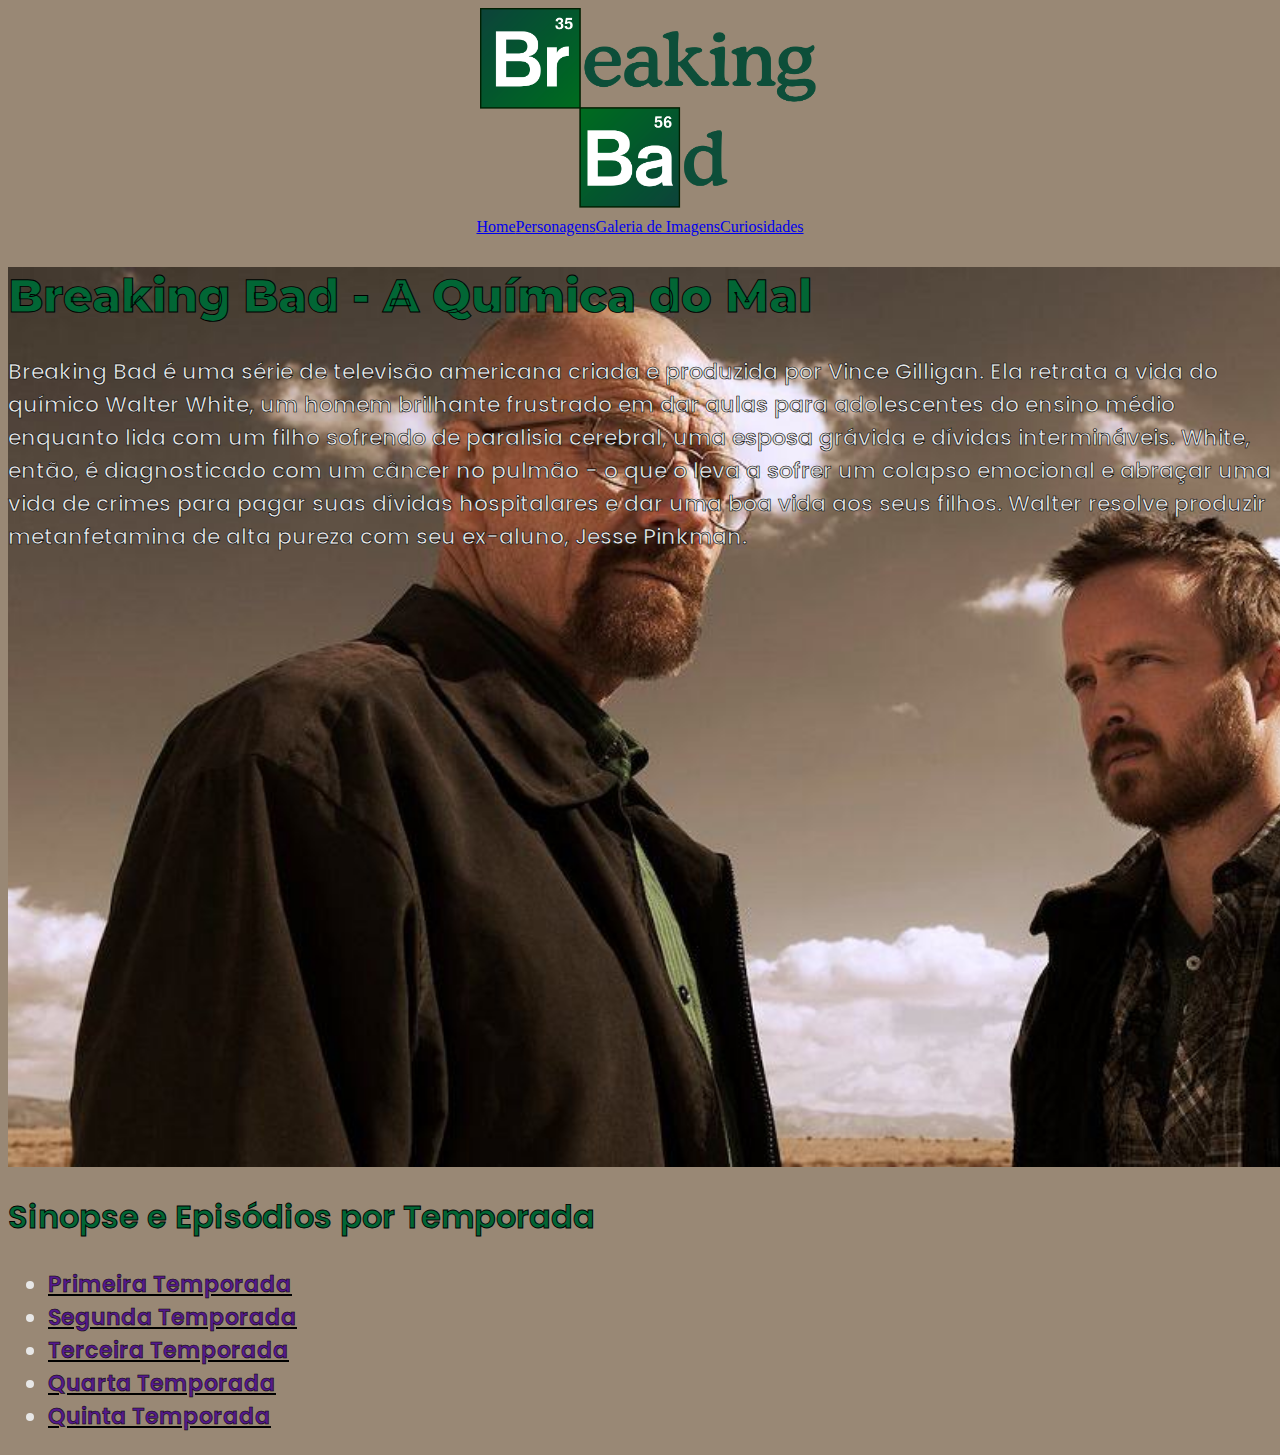
<file: index.html>
<!DOCTYPE html>
<html lang="pt-br">
<head>
    <meta charset="UTF-8">
    <meta name="viewport" content="width=device-width, initial-scale=1.0">
    <title>Breaking Bad</title>
    <link rel="stylesheet" href="assets/css/style.css">
</head>

<body>
    <div id="div-logo">
        <img src="assets/images/Breaking_Bad_logo.svg.png" alt="Logo Breaking Bad" id="logo">
    </div>

    <section id="secao-botoes">
        <div id="div-botoes">
            <!-- <button type="button">
                Home 
            </button>
            <button type="button">
                Apresentação
            </button>
            <button type="button">
                Personagens
            </button>
            <button type="button">
                Temporadas
            </button>
            <button type="button">
                Galeria
            </button>
            <button type="button">
                Curiosidades
            </button> -->

            <a href="index.html">Home</a>
            <a href="personagens.html">Personagens</a>
            <a href="galeria.html">Galeria de Imagens</a>
            <a href="curiosidades.html">Curiosidades</a>
        </div>
    </section>

    <header>
    <h1>Breaking Bad - A Química do Mal</h1>
    
    <p>Breaking Bad é uma série de televisão americana criada e produzida por Vince Gilligan.
     Ela retrata a vida do químico Walter White, um homem brilhante frustrado em dar aulas para adolescentes do ensino médio enquanto
     lida com um filho sofrendo de paralisia cerebral, uma esposa grávida e dívidas intermináveis. White, então, é diagnosticado com um câncer no pulmão - o que o leva a sofrer um colapso
     emocional e abraçar uma vida de crimes para pagar suas dívidas hospitalares e dar uma boa vida aos seus filhos.
     Walter resolve produzir metanfetamina de alta pureza com seu ex-aluno, Jesse Pinkman.
    </p>
    </header>

    
    <h2>Sinopse e Episódios por Temporada</h2>
    <ul>
        <li><a href="">Primeira Temporada</a></li>
        <li><a href="">Segunda Temporada</a></li>
        <li><a href="">Terceira Temporada</a></li>
        <li><a href="">Quarta Temporada</a></li>
        <li><a href="">Quinta Temporada</a></li>
    </ul>

    
    <!-- <img src="assets/images/Walter_White.png" alt="Walter White" height="300">
    <img src="assets/images/Skyler_White.png" alt="Skyler White" height="300">
    <img src="assets/images/Jesse_Pinkman.png" alt="Jesse Pinkman" height="300">
    <img src="assets/images/Hank_Schrader.webp" alt="Hand Schrader" height="300">
    <img src="assets/images/Gustavo_Fring.png" alt="Gustavo Fring" height="300">
    <img src="assets/images/Saul_Goodman.jpg" alt="Saul Goodman" height="300"> -->

</body>
</html>
</file>
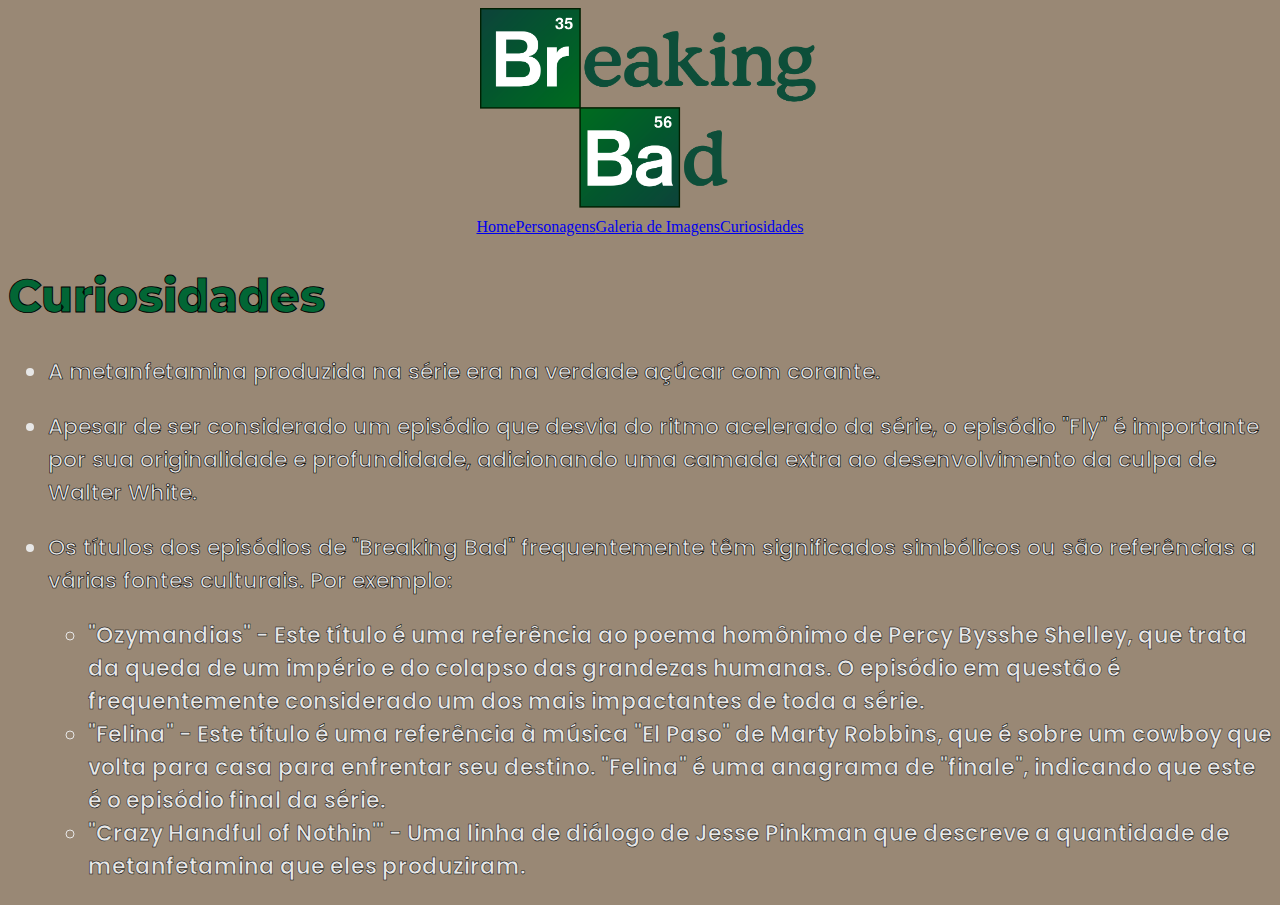
<file: curiosidades.html>
<!DOCTYPE html>
<html lang="en">
<head>
    <meta charset="UTF-8">
    <meta name="viewport" content="width=device-width, initial-scale=1.0">
    <title>Document</title>
    <link rel="stylesheet" href="assets/css/style.css">
</head>
<body>
    
    <div id="div-logo">
        <img src="assets/images/Breaking_Bad_logo.svg.png" alt="Logo Breaking Bad" id="logo">
    </div>

    <section id="secao-botoes">
        <div id="div-botoes">
            <!-- <button type="button">
                Home 
            </button>
            <button type="button">
                Apresentação
            </button>
            <button type="button">
                Personagens
            </button>
            <button type="button">
                Temporadas
            </button>
            <button type="button">
                Galeria
            </button>
            <button type="button">
                Curiosidades
            </button> -->

            <a href="index.html">Home</a>
            <a href="personagens.html">Personagens</a>
            <a href="galeria.html">Galeria de Imagens</a>
            <a href="curiosidades.html">Curiosidades</a>
        </div>
    </section>

    <h1>Curiosidades</h1>
    <ul>
        <li>
            <p>A metanfetamina produzida na série era na verdade açúcar com corante.</p>
        </li>
        <li>
            <p>Apesar de ser considerado um episódio que desvia do ritmo acelerado da série, o episódio "Fly" é importante por sua originalidade e profundidade, 
                adicionando uma camada extra ao desenvolvimento da culpa de Walter White.</p>
        </li>
        <li>
            <p>Os títulos dos episódios de "Breaking Bad" frequentemente têm significados simbólicos ou são referências a várias fontes culturais.
                Por exemplo: 
                <ul>
                    <li>"Ozymandias" - Este título é uma referência ao poema homônimo de Percy Bysshe Shelley, que trata da queda de um império e do colapso das grandezas humanas.
                         O episódio em questão é frequentemente considerado um dos mais impactantes de toda a série.
                    </li>
                    <li>
                        "Felina" - Este título é uma referência à música "El Paso" de Marty Robbins, que é sobre um cowboy que volta para casa para enfrentar seu destino. 
                        "Felina" é uma anagrama de "finale", indicando que este é o episódio final da série.
                    </li>
                    <li>
                    "Crazy Handful of Nothin'" - Uma linha de diálogo de Jesse Pinkman que descreve a quantidade de metanfetamina que eles produziram.
                    </li>
                </ul> 
            </p>
        </li>
        
    </ul>
    

</body>
</html>
</file>
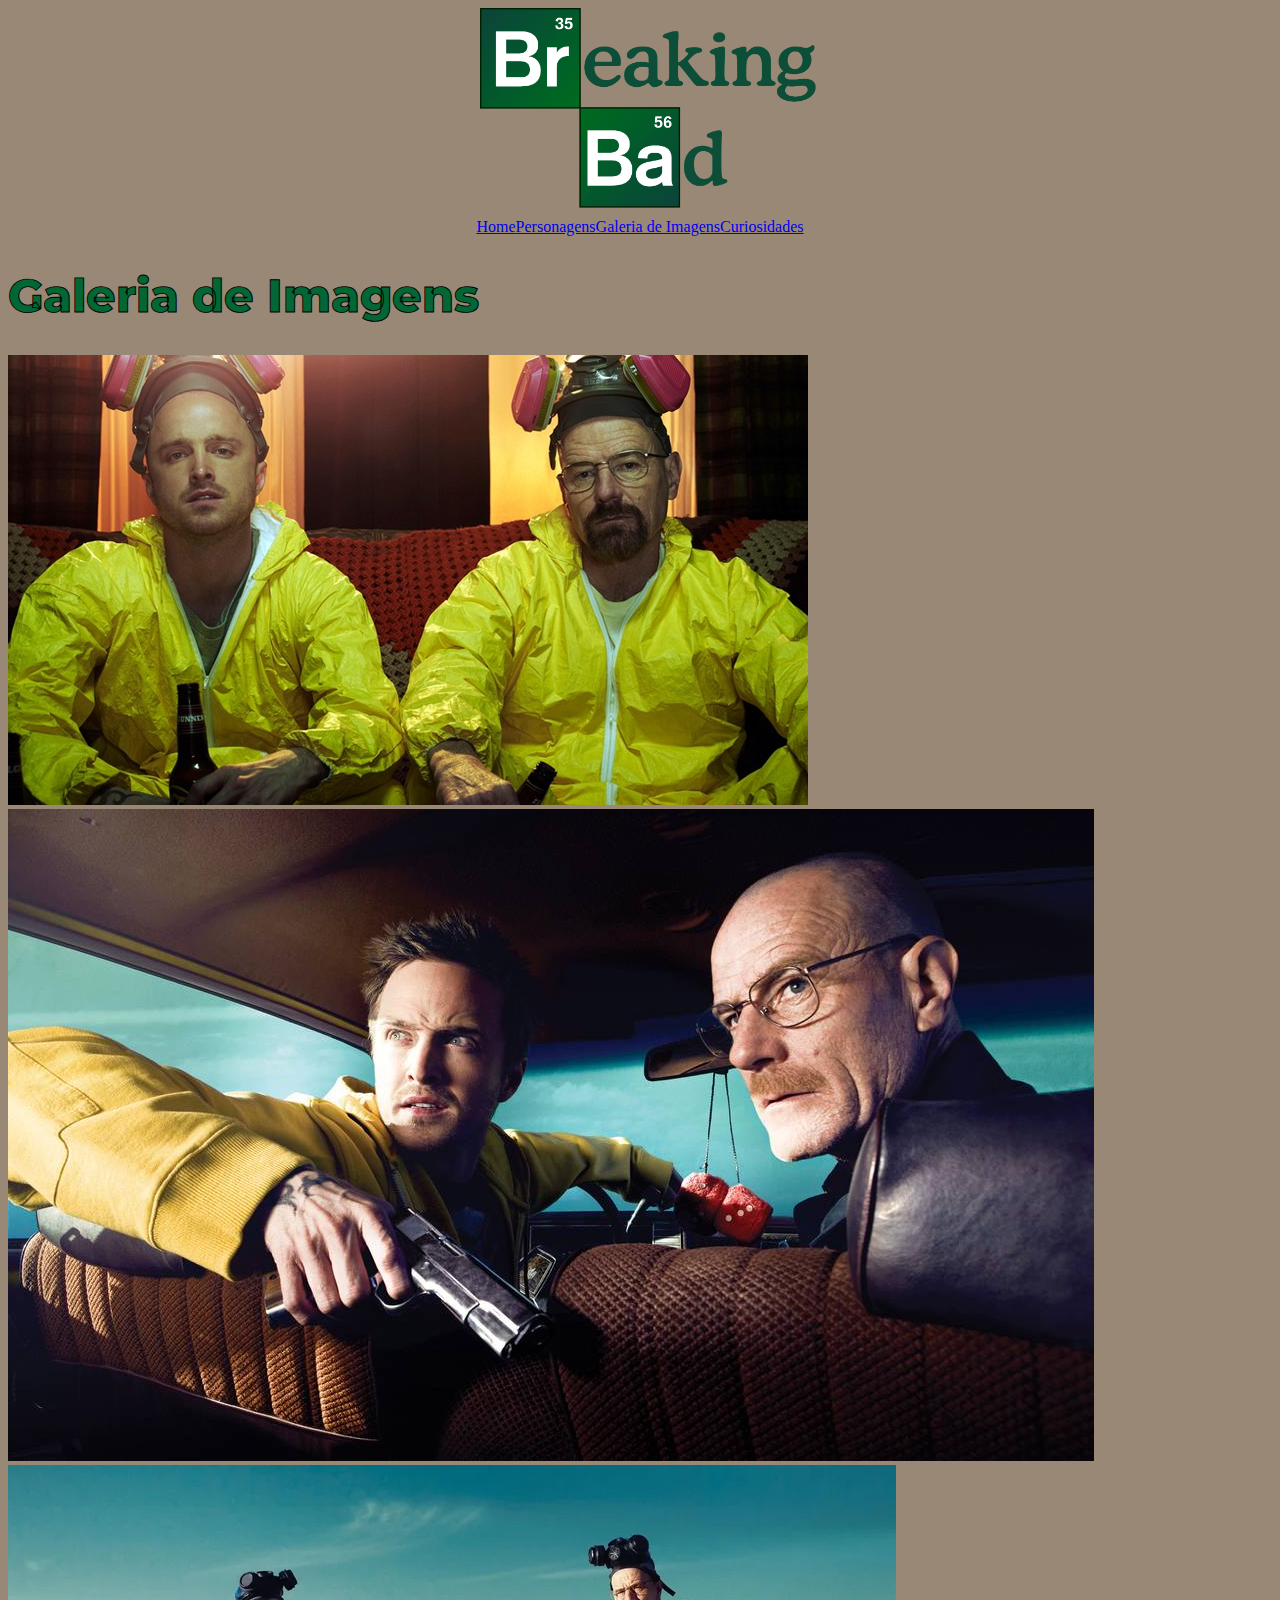
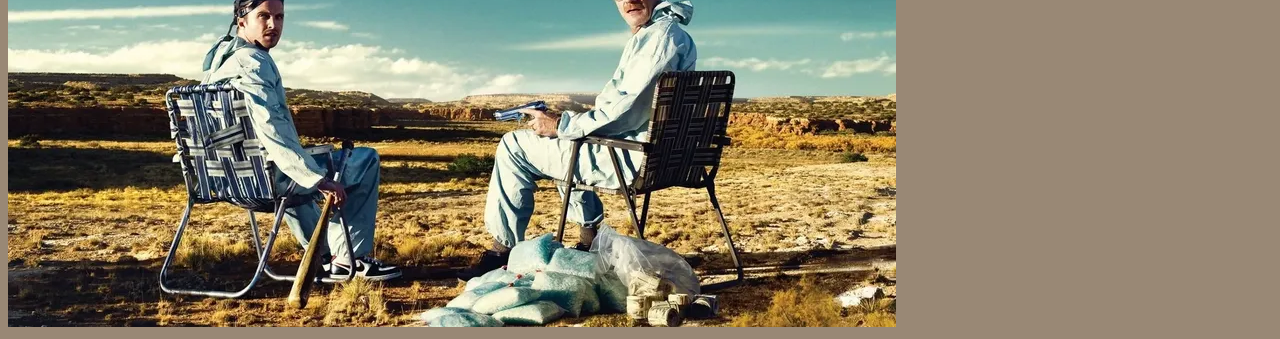
<file: galeria.html>
<!DOCTYPE html>
<html lang="en">
<head>
    <meta charset="UTF-8">
    <meta name="viewport" content="width=device-width, initial-scale=1.0">
    <title>Galeria de Fotos</title>
    <link rel="stylesheet" href="assets/css/style.css">
</head>
<body>
    
    <div id="div-logo">
        <img src="assets/images/Breaking_Bad_logo.svg.png" alt="Logo Breaking Bad" id="logo">
    </div>

    <section id="secao-botoes">
        <div id="div-botoes">
            <!-- <button type="button">
                Home 
            </button>
            <button type="button">
                Apresentação
            </button>
            <button type="button">
                Personagens
            </button>
            <button type="button">
                Temporadas
            </button>
            <button type="button">
                Galeria
            </button>
            <button type="button">
                Curiosidades
            </button> -->

            <a href="index.html">Home</a>
            <a href="personagens.html">Personagens</a>
            <a href="galeria.html">Galeria de Imagens</a>
            <a href="curiosidades.html">Curiosidades</a>
        </div>
    </section>

    <h1>Galeria de Imagens</h1>

    <div id="div-galeria">
        <img src="assets/images/jesse_e_walter_macacao.jpg" alt="Jesse e Walter White">
        <img src="assets/images/walter_e_jesse_arma.jpg" alt="Walter e Jesse carro">
        <img src="assets/images/walter_jesse_lets_cook.webp" alt="Walter e Jesse prontos para fazer metanfetamina">
    </div>

</body>
</html>
</file>
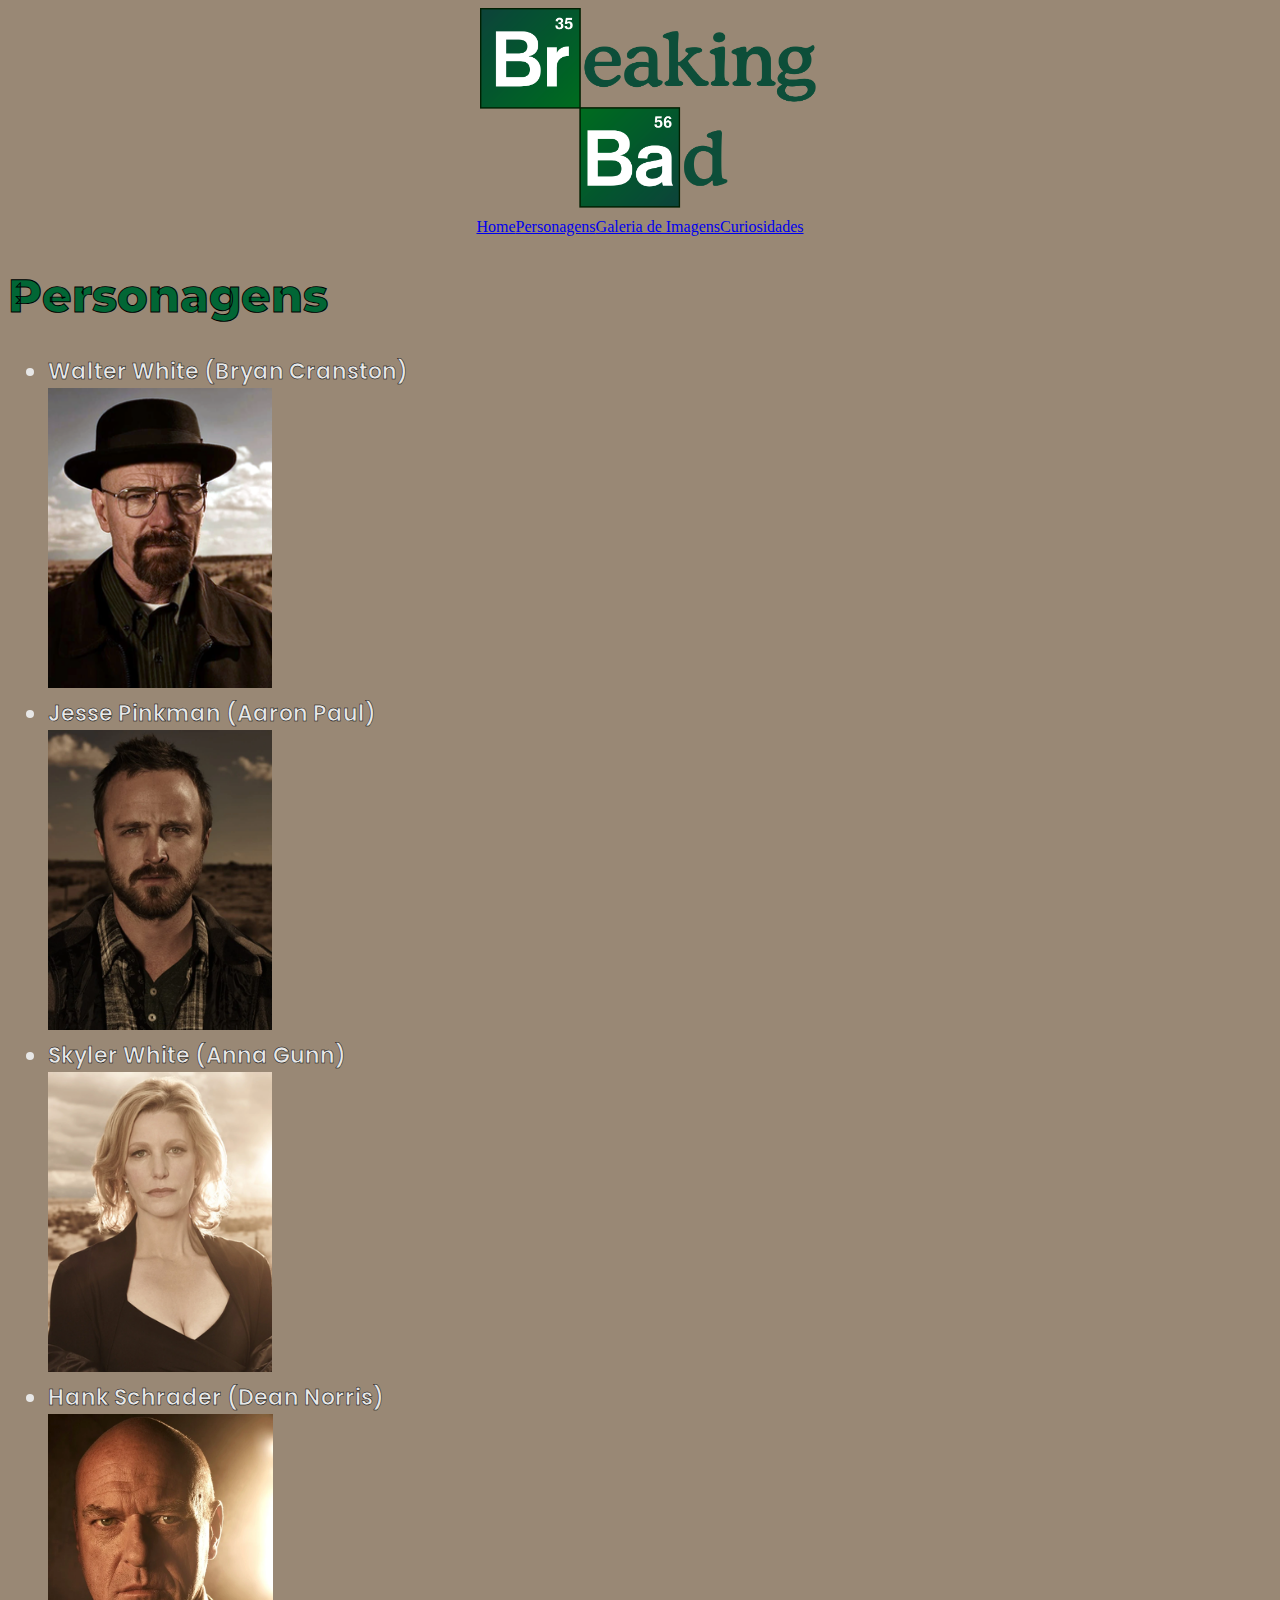
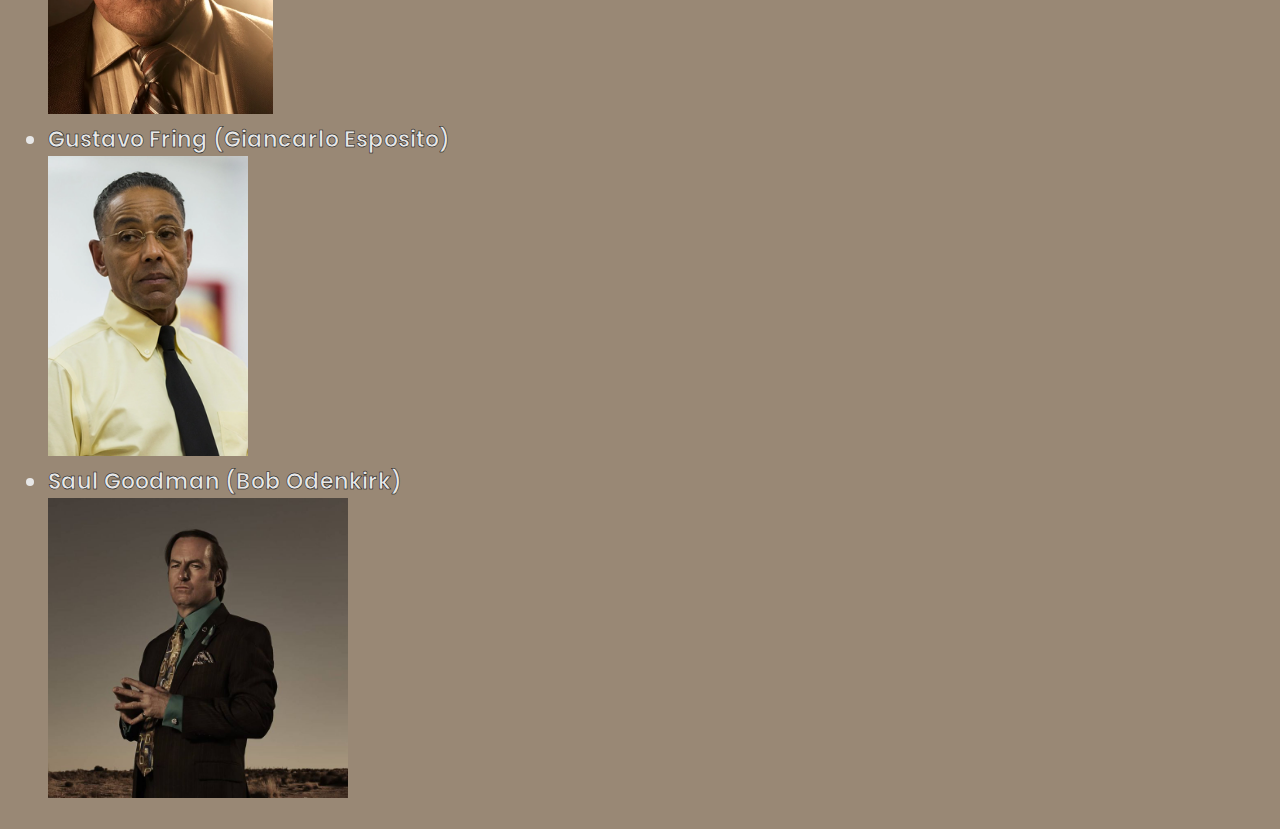
<file: personagens.html>
<!DOCTYPE html>
<html lang="pt-br">
<head>
    <meta charset="UTF-8">
    <meta name="viewport" content="width=device-width, initial-scale=1.0">
    <title>Personagens</title>
    <link rel="stylesheet" href="assets/css/style.css">
</head>

<body>
    <div id="div-logo">
        <img src="assets/images/Breaking_Bad_logo.svg.png" alt="Logo Breaking Bad" id="logo">
    </div>

    <section id="secao-botoes">
        <div id="div-botoes">
            <!-- <button type="button">
                Home 
            </button>
            <button type="button">
                Apresentação
            </button>
            <button type="button">
                Personagens
            </button>
            <button type="button">
                Temporadas
            </button>
            <button type="button">
                Galeria
            </button>
            <button type="button">
                Curiosidades
            </button> -->

            <a href="index.html">Home</a>
            <a href="personagens.html">Personagens</a>
            <a href="galeria.html">Galeria de Imagens</a>
            <a href="curiosidades.html">Curiosidades</a>
        </div>
    </section>

    <h1>Personagens</h1>
    
    <ul>
        <li>Walter White (Bryan Cranston)</li>
        <img src="assets/images/Walter_White.png" alt="Walter White" height="300">
        <li>Jesse Pinkman (Aaron Paul)</li>
        <img src="assets/images/Jesse_Pinkman.png" alt="Jesse Pinkman" height="300">
        <li>Skyler White (Anna Gunn)</li>
        <img src="assets/images/Skyler_White.png" alt="Skyler White" height="300">
        <li>Hank Schrader (Dean Norris)</li>
        <img src="assets/images/Hank_Schrader.webp" alt="Hand Schrader" height="300">
        <Li>Gustavo Fring (Giancarlo Esposito)</Li>
        <img src="assets/images/Gustavo_Fring.png" alt="Gustavo Fring" height="300">
        <li>Saul Goodman (Bob Odenkirk)</li>
        <img src="assets/images/Saul_Goodman.jpg" alt="Saul Goodman" height="300">
    </ul>

    
    
    
   
    
    

</body>
</html>
</file>
<file: assets/css/style.css>
@import url('https://fonts.googleapis.com/css2?family=Montserrat:ital,wght@0,100..900;1,100..900&family=Poppins:ital,wght@0,100;0,200;0,300;0,400;0,500;0,600;0,700;0,800;0,900;1,100;1,200;1,300;1,400;1,500;1,600;1,700;1,800;1,900&display=swap');

:root {
    --verde-claro: #026635;
    --verde-escuro: #09493d;
    --branco--fraco: #E7E7E7;
    --azul-claro: #00bfff;
    --rosa: #ff1493;

    --font-title: "Montserrat", sans-serif;
    --font-body: "Poppins", sans-serif;
}

#div-logo {
    width: 100vw;
    display: flex;
    justify-content: center;
}

#logo {
    height: 200px;;
}

#div-botoes {
    margin-top: 10px;
    margin-bottom: 0px;
    display: flex;
    justify-content: center;
}

header {
    height: 100vh;
}

header::before {
    content: "";
    background-image: url(../images/walter_and_jesse.jpg);
    background-size: cover;
    height: 100vh;
    width: 100vw;
    display: block;
    position: absolute;
    z-index: -10;
}

ul {
    font-family: var(--font-body);
    color: var(--branco--fraco);
    font-size: 22px;
    font-weight: 600;
    -webkit-text-stroke-width: 0.5px;
    -webkit-text-stroke-color: black;
}

body {
    background-color: #998875;
}

h1 {
    font-family: var(--font-title);
    color: var(--verde-claro);
    font-size: 46px;
    font-weight: 800;
    -webkit-text-stroke-width: 0.9px;
    -webkit-text-stroke-color: black;
}

h2 {
    font-family: var(--font-body);
    color: var(--verde-claro);
    font-size: 32px;
    font-weight: 600;
    -webkit-text-stroke-width: 0.9px;
    -webkit-text-stroke-color: black;
}

p {
    font-family: var(--font-body);
    color: var(--branco--fraco) ;
    font-size: 22px;
    font-weight: 500;
    -webkit-text-stroke-width: 0.65px;
    -webkit-text-stroke-color: black;
}
</file>
